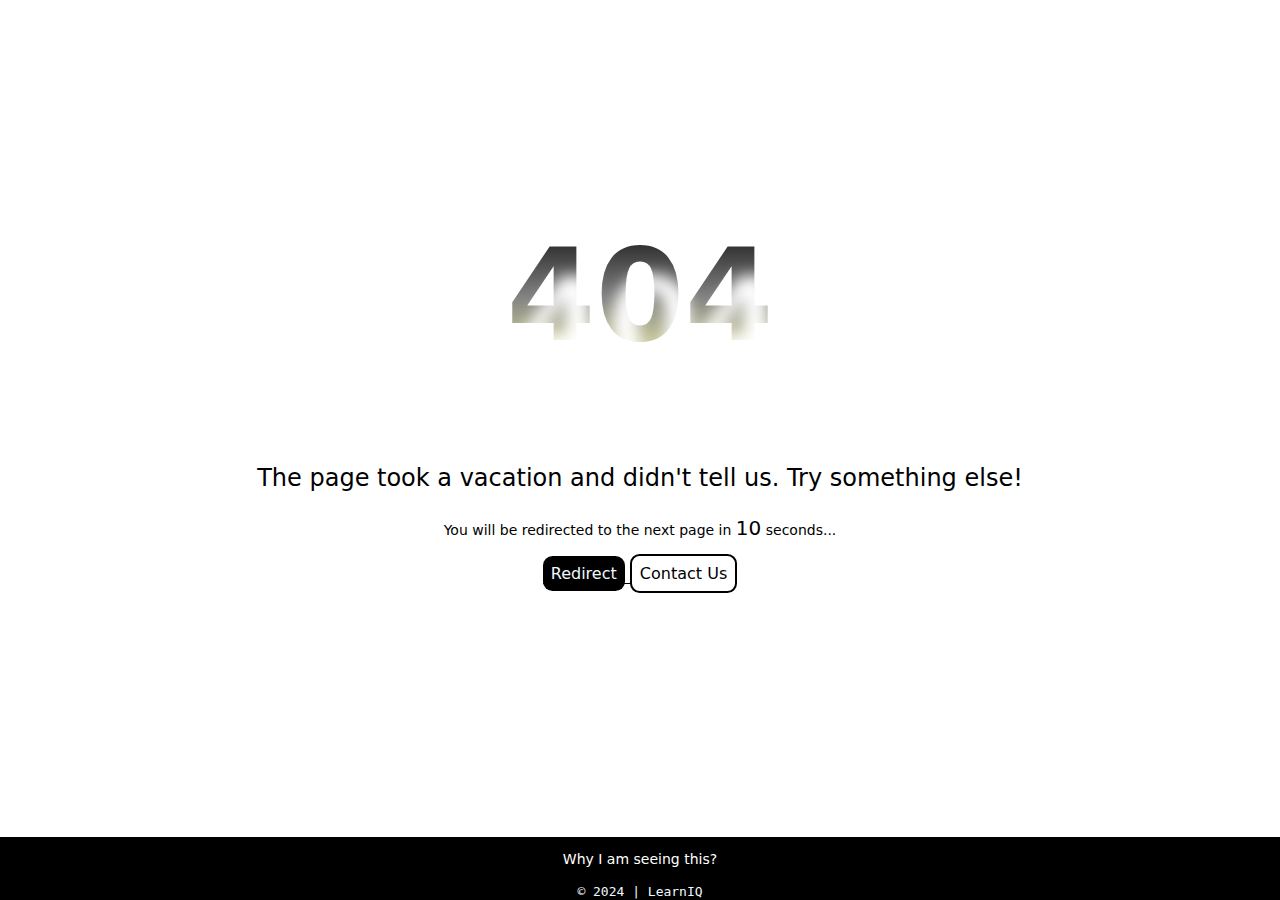
<file: index.html>
<!DOCTYPE html>
<html lang="en">
<head>
    <meta charset="UTF-8">
    <meta name="viewport" content="width=device-width, initial-scale=1.0">
    <link rel="stylesheet" href="styles.css">
    <title>Page Not Found</title>
</head>
<body>
    <div class="container">
<h1>404</h1>
<p>The page took a vacation and didn't tell us. Try something else!</p>
<p class="time">You will be redirected to the next page in <span id="time">10</span> seconds... </p>

<div class='links'>
    <span class="tooltip">
        <a href="https://myportcv.netlify.app" title="" >Redirect</a>
        <span class="tooltip-content">Nevagate to a New Page</span>
    </span>
    
    <span class="tooltip">
        <a href="tel:+27634414863">Contact Us</a>
        <span class="tooltip-content">WhattsApp Us</span>
    </span>
  
</div>

    </div>
    <footer>
        <p id="footer" onclick="footerText()">Why I am seeing this?</p>
        <code>&copy; 2024 | LearnIQ</code>
        </footer>
   <script src='main.js'></script>
</body>
</html>
</file>
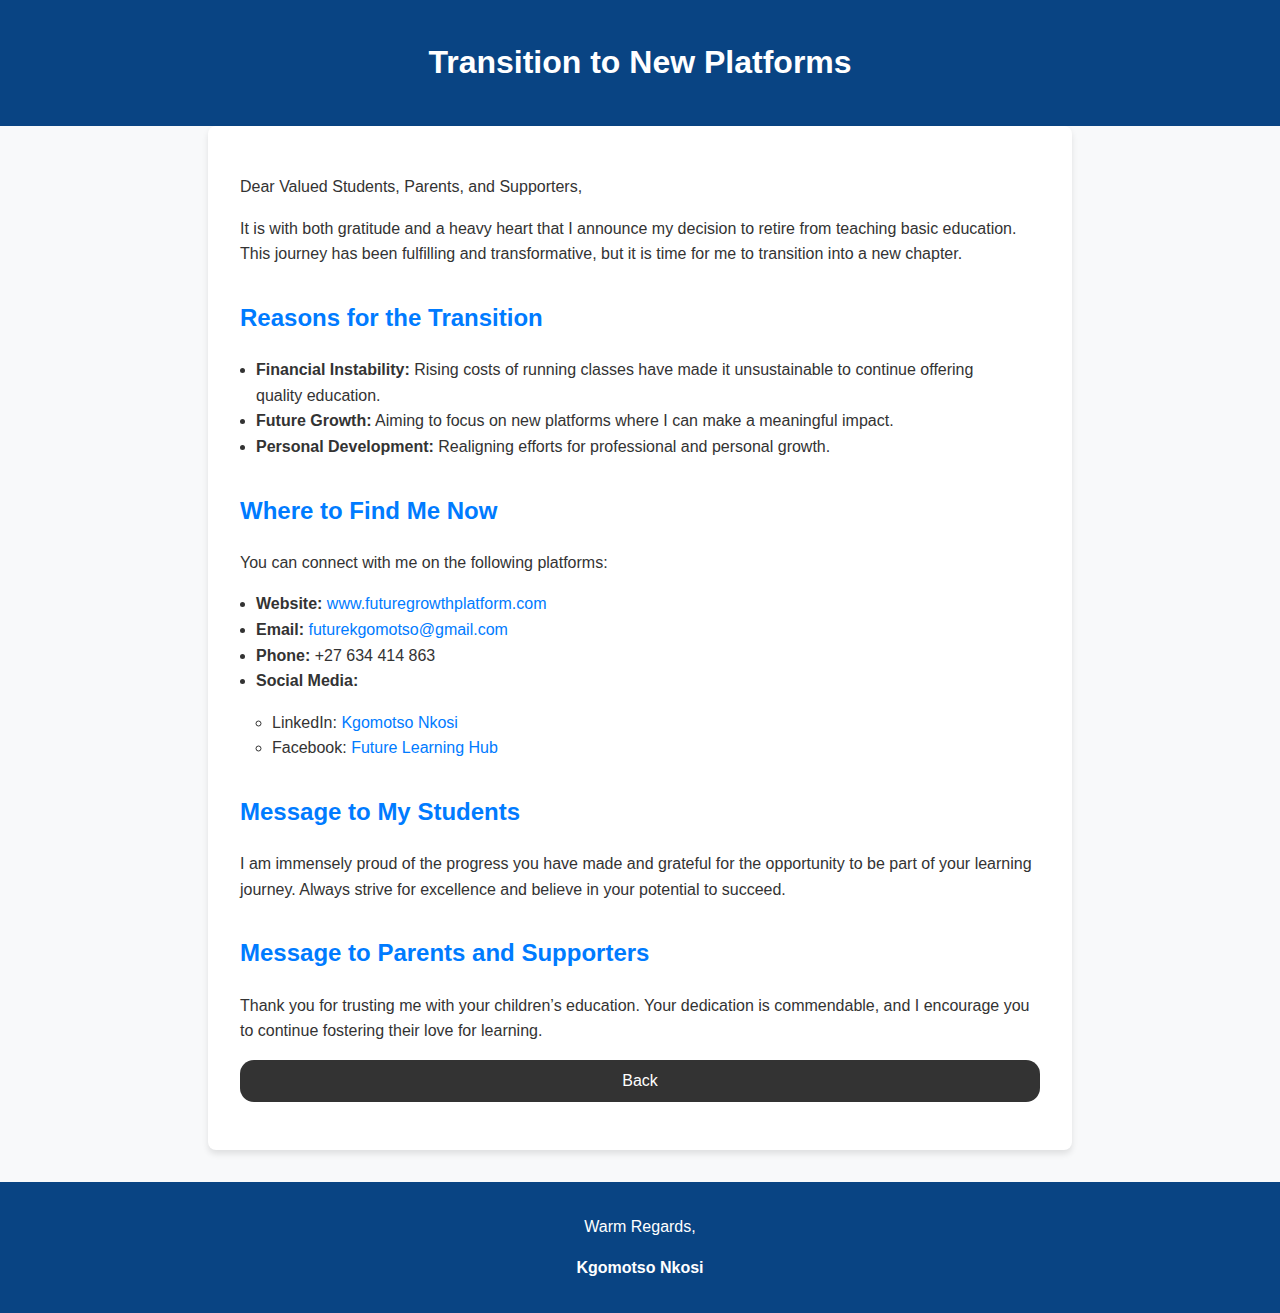
<file: info.html>
<!DOCTYPE html>
<html lang="en">
<head>
  <meta charset="UTF-8">
  <meta name="viewport" content="width=device-width, initial-scale=1.0">
  <title>Retirement Announcement</title>
  <link rel="stylesheet" href="info.css">
</head>
<body>
  <header class="header">
    <h1>Transition to New Platforms</h1>
  </header>
  <main class="main-content">
    <section class="announcement">
      <p>
        Dear Valued Students, Parents, and Supporters,
      </p>
      <p>
        It is with both gratitude and a heavy heart that I announce my decision to retire from teaching basic education. This journey has been fulfilling and transformative, but it is time for me to transition into a new chapter.
      </p>
    </section>

    <section class="reasons">
      <h2>Reasons for the Transition</h2>
      <ul>
        <li><strong>Financial Instability:</strong> Rising costs of running classes have made it unsustainable to continue offering quality education.</li>
        <li><strong>Future Growth:</strong> Aiming to focus on new platforms where I can make a meaningful impact.</li>
        <li><strong>Personal Development:</strong> Realigning efforts for professional and personal growth.</li>
      </ul>
    </section>

    <section class="contact">
      <h2>Where to Find Me Now</h2>
      <p>You can connect with me on the following platforms:</p>
      <ul>
        <li><strong>Website:</strong> <a href="https://myportcv.netlify.app">www.futuregrowthplatform.com</a></li>
        <li><strong>Email:</strong> <a href="mailto:futurekgomotso@gmail.com">futurekgomotso@gmail.com</a></li>
        <li><strong>Phone:</strong> +27 634 414 863</li>
        <li><strong>Social Media:</strong></li>
        <ul>
          <li>LinkedIn: <a href="#">Kgomotso Nkosi</a></li>
          <li>Facebook: <a href="#">Future Learning Hub</a></li>
        </ul>
      </ul>
    </section>

    <section class="messages">
      <h2>Message to My Students</h2>
      <p>
        I am immensely proud of the progress you have made and grateful for the opportunity to be part of your learning journey. Always strive for excellence and believe in your potential to succeed.
      </p>
      <h2>Message to Parents and Supporters</h2>
      <p>
        Thank you for trusting me with your children’s education. Your dedication is commendable, and I encourage you to continue fostering their love for learning.
      </p>
    </section>
    <p id="footer" onclick="backText()">Back</p>
  </main>
  <footer class="footer">
    <p>Warm Regards,</p>
    <p><strong>Kgomotso Nkosi</strong></p>
  </footer>
  <script src='main.js'></script>
</body>
</html>
</file>
<file: styles.css>
body{
    margin: 0;
    padding: 0;
    display: flex;
    justify-content: center;
    align-items: center;
    text-align: center;
    height: 80vh;
    font-family: system-ui, -apple-system, BlinkMacSystemFont, 'Segoe UI', Roboto, Oxygen, Ubuntu, Cantarell, 'Open Sans', 'Helvetica Neue', sans-serif;
    background: white;
    color:white ;
}
.links{
 padding: 10px;
}
.links a{
    text-decoration: none;
    background: black;
    padding: 8px;
    border-radius: .6em;
    gap: 10px;
    color: aliceblue;
}
.links a:hover{
    text-decoration: none;
    background: linear-gradient( 45deg ,black,gray,rgba(255, 255, 255, 0.911));
    color: rgb(255, 255, 255);
  
}
h1{
    font-size: 8em;
    background: linear-gradient(black,gray,rgba(255, 255, 0, 0.315));
    padding: 8px;
    -webkit-background-clip: text;
    -webkit-text-fill-color: transparent;
    
    text-shadow: 12px 30px 15px white;
}
h1:hover{
    text-shadow: 12px 30px 25px white ;
}
p{
    color:black;
    font-size: 1.5rem;
}
.container{
    /* background: rgb(228, 4, 4); */
    padding: 30px;
}
a:visited{
    color: rgb(226, 185, 0);
}
a:active{
    color: rgb(38, 0, 255);
}
[href="tel:+27634414863"]{
    border: 2px rgb(0, 0, 0) solid;
    background: white !important;
    color:black !important ;
    
}

.tooltip {
    position: relative; /* helps position the tooltip content */
    border-bottom: 1px solid black;
  }
  .tooltip-content {
    color: white;
    background: black;
    padding: 3px;
    border-radius: 5px;
    opacity: 0; /* hides the tooltip content */
    transition: .3s all;
  
    /* positions the tooltip content */
    position: absolute;
    z-index: 1;
    text-align: center;
    width: 200px;
    margin-left: -55px; /* (width / 2) x -1 */
    left: 00%;
    top: -250%; /* to the top */
  }
  .tooltip:hover > .tooltip-content {
    opacity: 1; /* shows the tooltip content on mouse over */
  }
  .tooltip > .tooltip-content::after {
    content: " ";
    position: absolute;
    top: 100%;
    left: 50%;
    margin-left: -5px;
    border: 5px solid transparent;
    border-top-color: rgb(0, 0, 0);
  }
  .time{
    font-size: 14px;
    color: black ;
    
  }
  #time{
    animation: glow 2s infinite;
    font-size: 20px;
    
  }
  @keyframes glow {
    0%{
       
        color: gray;
    }
    100%{
       
        color: black;
    }
  }
  footer{
    position: absolute;
    bottom: 0;
   
    background: black;
    width: 100%;
  }
  #footer {
    font-size: 14px;
    cursor: pointer;
      color:white ;
  }
  code{
    color: aliceblue;
  }
</file>
<file: info.css>
body {
    font-family: Arial, sans-serif;
    margin: 0;
    padding: 0;
    line-height: 1.6;
    color: #333;
    background-color: #f8f9fa;
  }
  
  /* Header */
  .header {
    background-color: #094483;
    color: #fff;
    padding: 1rem;
    text-align: center;
  }
  
  /* Main Content */
  .main-content {
    padding: 2rem;
    max-width: 800px;
    margin: 0 auto;
    background: #fff;
    border-radius: 8px;
    box-shadow: 0 4px 6px rgba(0, 0, 0, 0.1);
  }
  
  .main-content h2 {
    color: #007bff;
    margin-top: 2rem;
  }
  
  .main-content ul {
    margin: 1rem 0;
    padding: 0 1rem;
  }
  
  .main-content a {
    color: #007bff;
    text-decoration: none;
  }
  
  .main-content a:hover {
    text-decoration: underline;
  }
  
  /* Footer */
  .footer {
    text-align: center;
    margin-top: 2rem;
    padding: 1rem;
     background-color: #094483;
    color: #fff;
  }
  #footer {
    cursor: pointer;
    background: #333;
    padding: 8px;
    color: #fff;
    align-items: center;
    justify-content: center;
    text-align: center;
    border-radius: 14px;
  }
</file>
